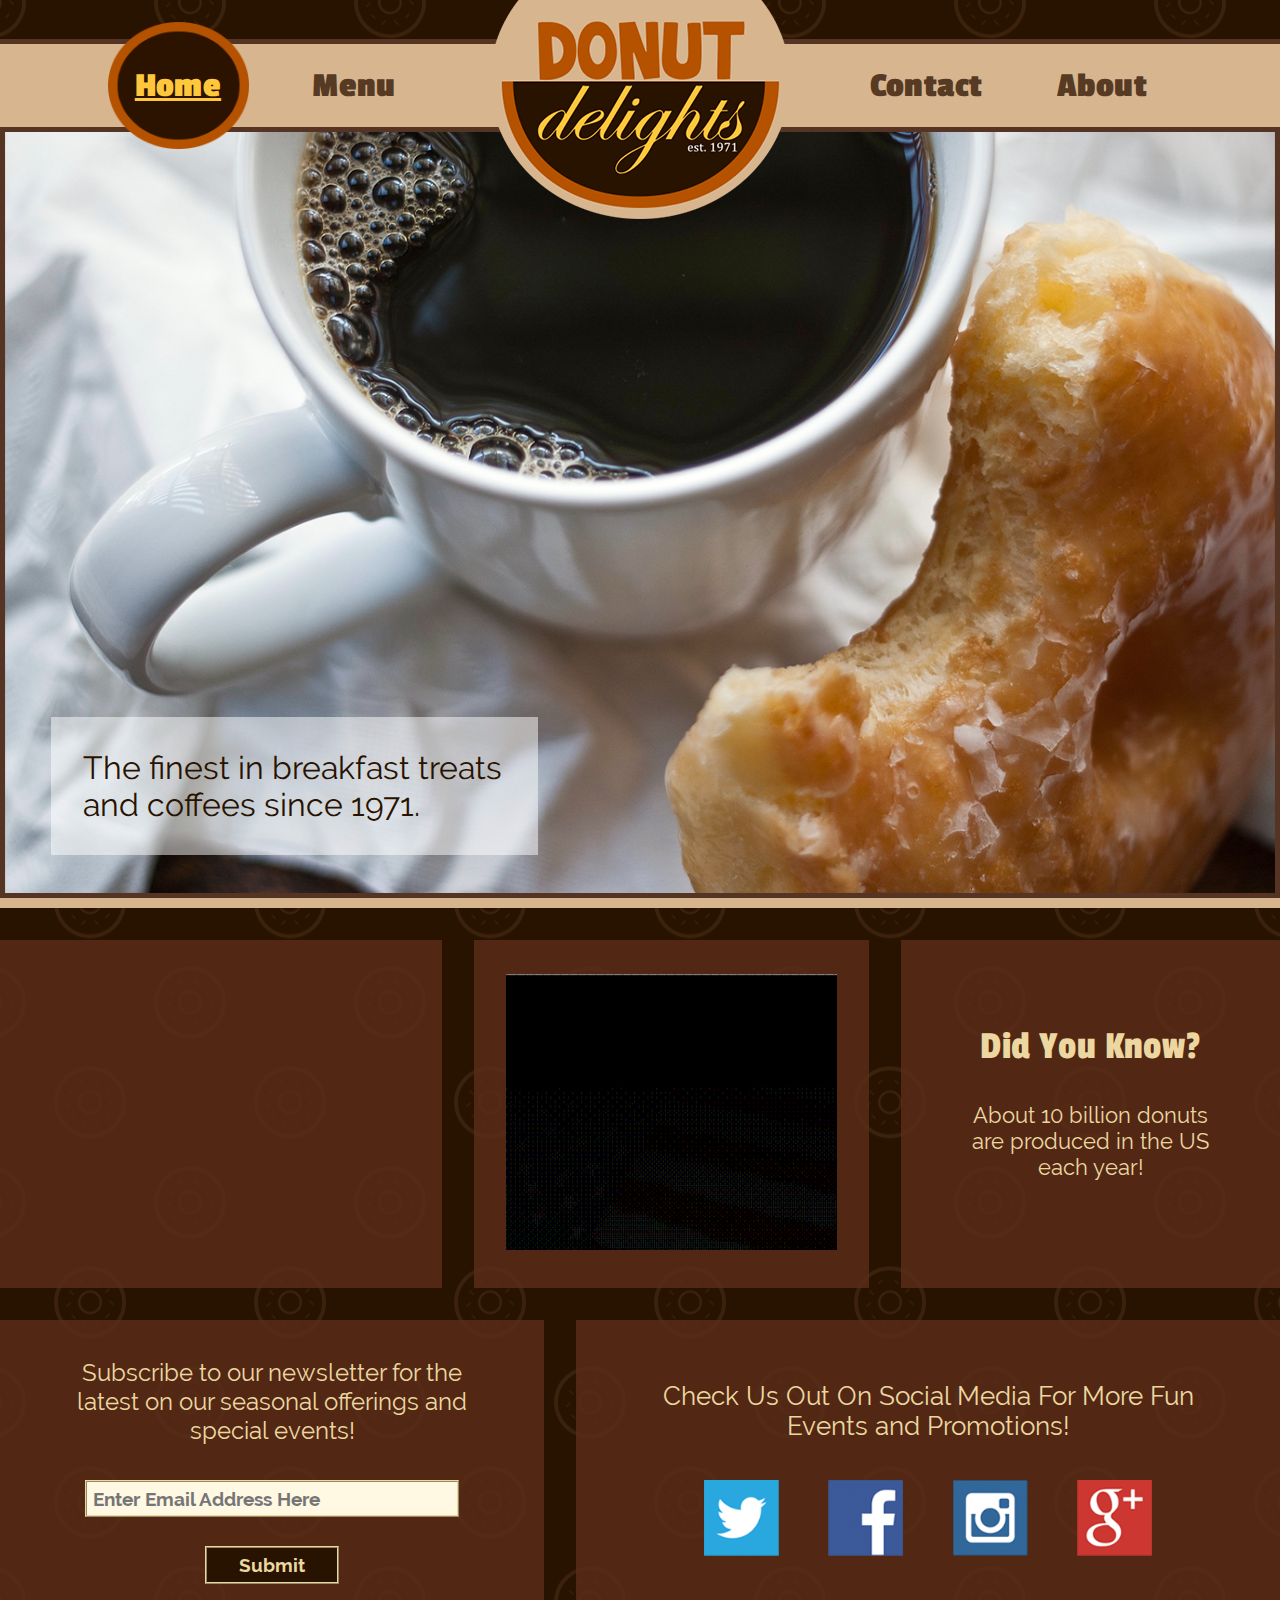
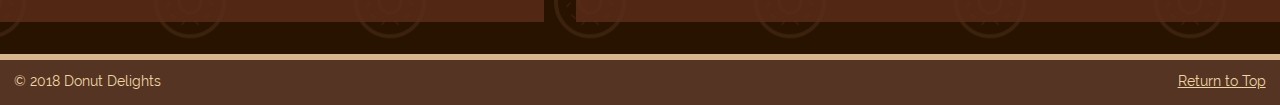
<file: index.html>
<!DOCTYPE html>
<html lang="en">
<head>
    <meta charset="utf-8">
    <title>Donut Delights</title>
    <meta name="description" content="Home of Donut Delights in Champaign. Come try our fresh baked donuts and our in-house roasted coffee!">
    <meta name="keyword" content="donut delights, donut shop, donuts, coffee, pastries, breakfast, baked, champaign, local">
    <meta name="viewport" content="width=device-width, initial-scale=1">

    <link rel="icon" href="favicon.ico">
    <link rel="apple-touch-icon" sizes="180x180" href="apple-touch-icon.png">
    <link rel="apple-touch-icon" sizes="57x57" href="icons/apple-touch-icon-57x57.png">
    <link rel="apple-touch-icon" sizes="114x114" href="icons/apple-touch-icon-114x114.png">
    <link rel="apple-touch-icon" sizes="72x72" href="icons/apple-touch-icon-72x72.png">
    <link rel="apple-touch-icon" sizes="144x144" href="icons/apple-touch-icon-144x144.png">
    <link rel="apple-touch-icon" sizes="60x60" href="icons/apple-touch-icon-60x60.png">
    <link rel="apple-touch-icon" sizes="120x120" href="icons/apple-touch-icon-120x120.png">
    <link rel="apple-touch-icon" sizes="76x76" href="icons/apple-touch-icon-76x76.png">
    <link rel="apple-touch-icon" sizes="152x152" href="icons/apple-touch-icon-152x152.png">
    <link rel="icon" type="image/png" href="favicon-196x196.png" sizes="196x196">
    <link rel="icon" type="image/png" href="favicon-96x96.png" sizes="96x96">
    <link rel="icon" type="image/png" href="favicon-32x32.png" sizes="32x32">
    <link rel="icon" type="image/png" href="favicon-16x16.png" sizes="16x16">
    <link rel="icon" type="image/png" href="favicon-128.png" sizes="128x128">   

    <link rel="stylesheet" href="css/normalize.css">
    <link rel="stylesheet" href="css/site.css">
    <link rel="stylesheet" href="css/index.css">

    <!-- Global site tag (gtag.js) - Google Analytics -->
    <script async src="https://www.googletagmanager.com/gtag/js?id=UA-118467175-1"></script>
    <script>
        window.dataLayer = window.dataLayer || [];
        function gtag(){dataLayer.push(arguments);}
        gtag('js', new Date());
        gtag('config', 'UA-118467175-1');
    </script>
    <script src="https://code.jquery.com/jquery-3.1.1.min.js"></script>
    <script src="js/jquery.validate.js"></script>
    <script>
        $().ready(function() {
            var validator = $("form").validate({
                errorPlacement: function(error, element) {
                    $( element )
                        .closest( "form" )
                            .find( "label[for='" + element.attr( "id" ) + "']" )
                                .append( error );
                },
                errorElement: "span",
                rules: {
                    email: {
                        required: true,
                        email: true
                    }
                },
                messages: {
                    email: {
                        required: "Must enter an email address to subscribe.",
                        email: "Please enter a valid email address."
                    }
                }
            });
        });
    </script>
    
</head>

<body>

<header>
    <nav>
        <ul>
            <li class="navlink"><a href="index.html" class="currentpage">Home</a></li>
            <li class="navlink"><a href="menu.html">Menu</a></li>
            <li class="logo"><img src="img/logo300.png" alt="Donut Delights Logo"></li>
            <li class="navlink navright"><a href="about.html">About</a></li>
            <li class="navlink navright"><a href="contact.html">Contact</a></li>
        </ul>
    </nav>
</header>

<main>
    <section class="splash">
        <img src="img/donutdelightsplash2.png" alt="Image of Coffee and Donut">
        <h6>The finest in breakfast treats and coffees since 1971.</h6>
    </section>
    <hr>
    <!--This section is structured as a CSS table to allow for responsive layout-->
    <section class="promotion">
        <div class="firstrow">
            <figure class="freecoffee">
                <div id="ytaspectratio">
                    <iframe src="https://www.youtube-nocookie.com/embed/aWMjUQFEGd0?rel=0&amp;controls=0&amp;showinfo=0&amp;loop=1&amp;autoplay=1&amp;modestbranding=1&amp;fs=0&amp;playlist=aWMjUQFEGd0" allow="autoplay; encrypted-media"></iframe>
                </div>
            </figure>            
            <figure class="vetad">
                <img src="img/vetsAdLoop.gif" alt="Veterans Eat Free">
            </figure>
            <figure class="factoid">
                <h2>Did You Know?</h2>
                <p>About 10 billion donuts are produced in the US each year!</p>
            </figure>
        </div>

        <div class="secondrow">
            <figure class="subscription">
                <p>Subscribe to our newsletter for the latest on our seasonal offerings and special events!</p>
                <form action="https://formspree.io/kyang1@stu.parkland.edu" method="POST" name="subscribeform">
                    <label for="email">&nbsp;</label>
                    <input type="email" name="email" placeholder="Enter Email Address Here" id="email" required>
                    <input type="hidden" name="_subject" value="Subscribe">
                    <br><input type="submit" value="Submit">
                </form>
            </figure>
            <figure class="socialmedia">
                <p>Check Us Out On Social Media For More Fun Events and Promotions!</p>
                <a href="https://twitter.com/" title="Twitter"><img src="img/twitter.png" alt="Twitter Icon"></a>
                <a href="https://www.facebook.com/" title="Facebook"><img src="img/facebook.png" alt="Facebook Icon"></a>
                <a href="https://www.instagram.com/" title="Instagram"><img src="img/instagram.png" alt="Instagram Icon"></a>
                <a href="https://plus.google.com/" title="Google+"><img src="img/googleplus.png" alt="Google+ Icon"></a>
            </figure>
        </div>
    </section>
</main>

<footer>
    <div>
        <p>&copy; 2018 Donut Delights</p>
        <a href="#">Return to Top</a>
    </div>
</footer>
</body>

</html>
</file>
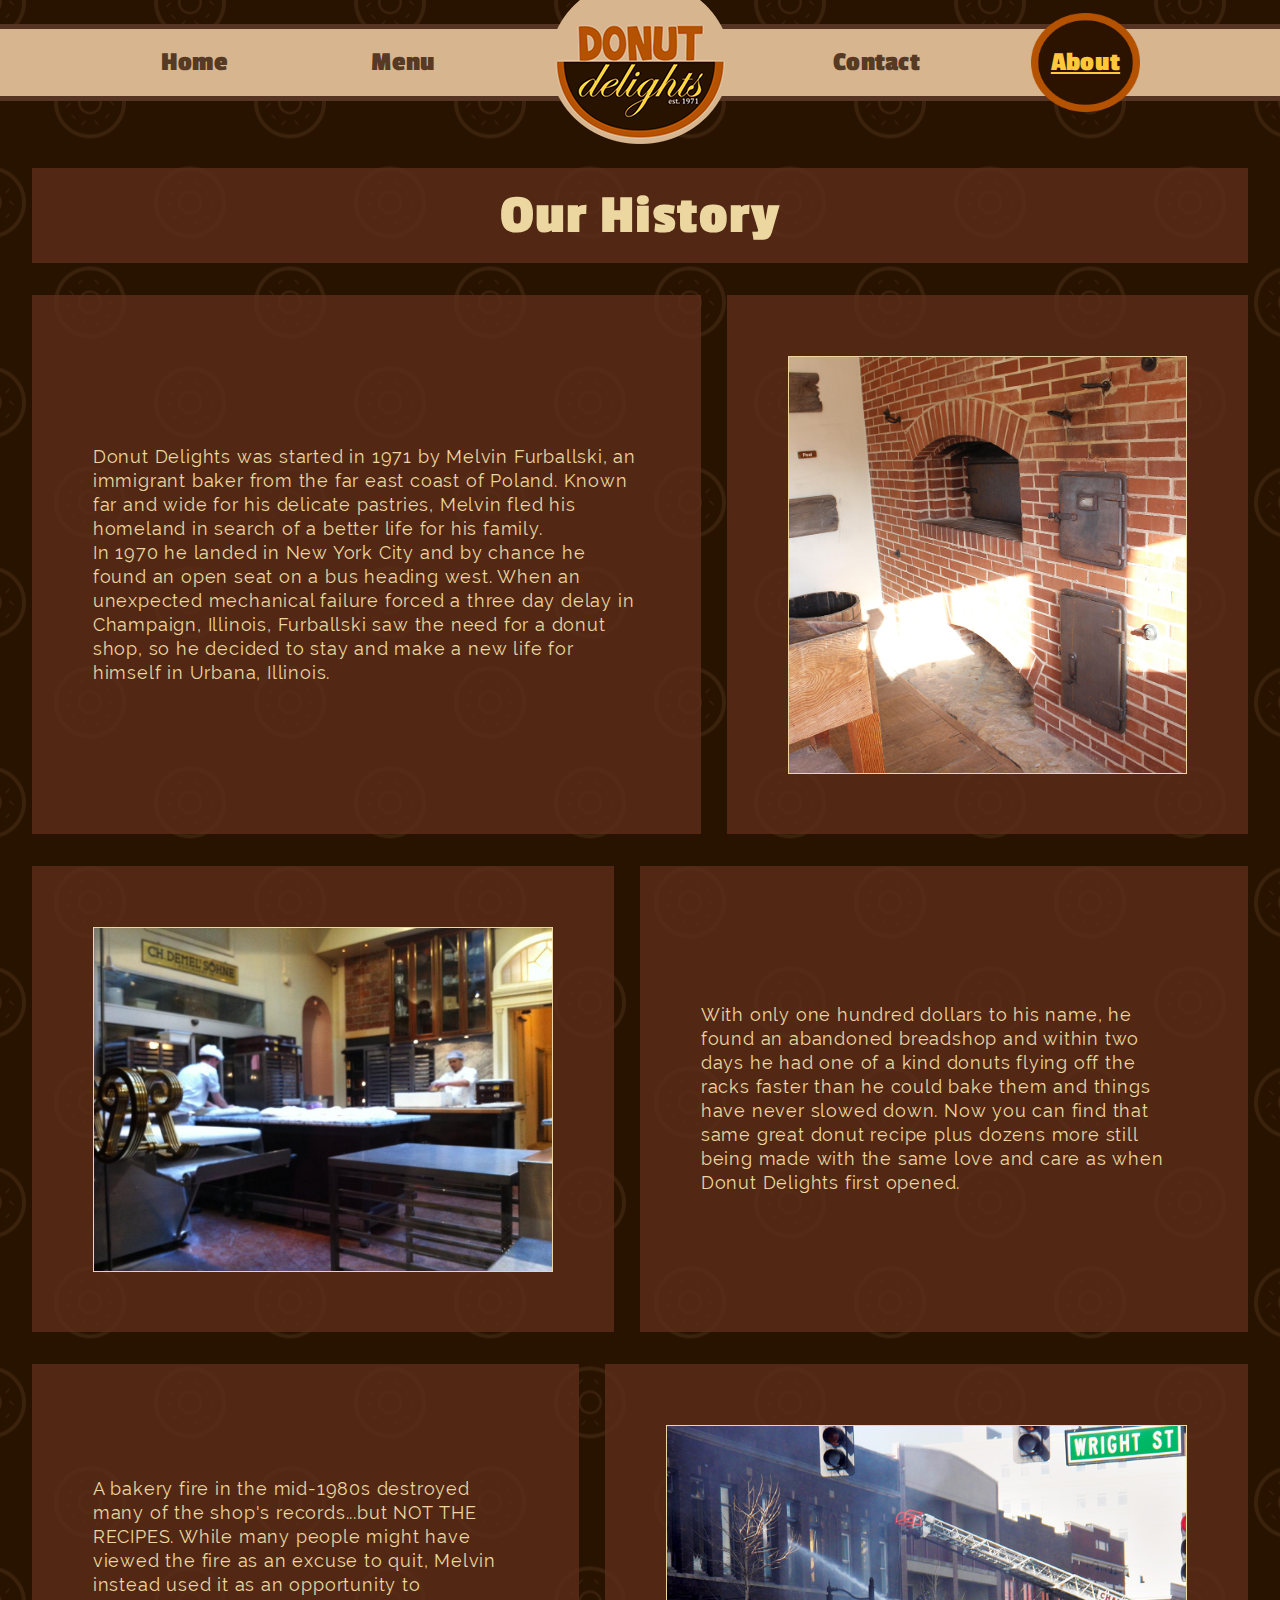
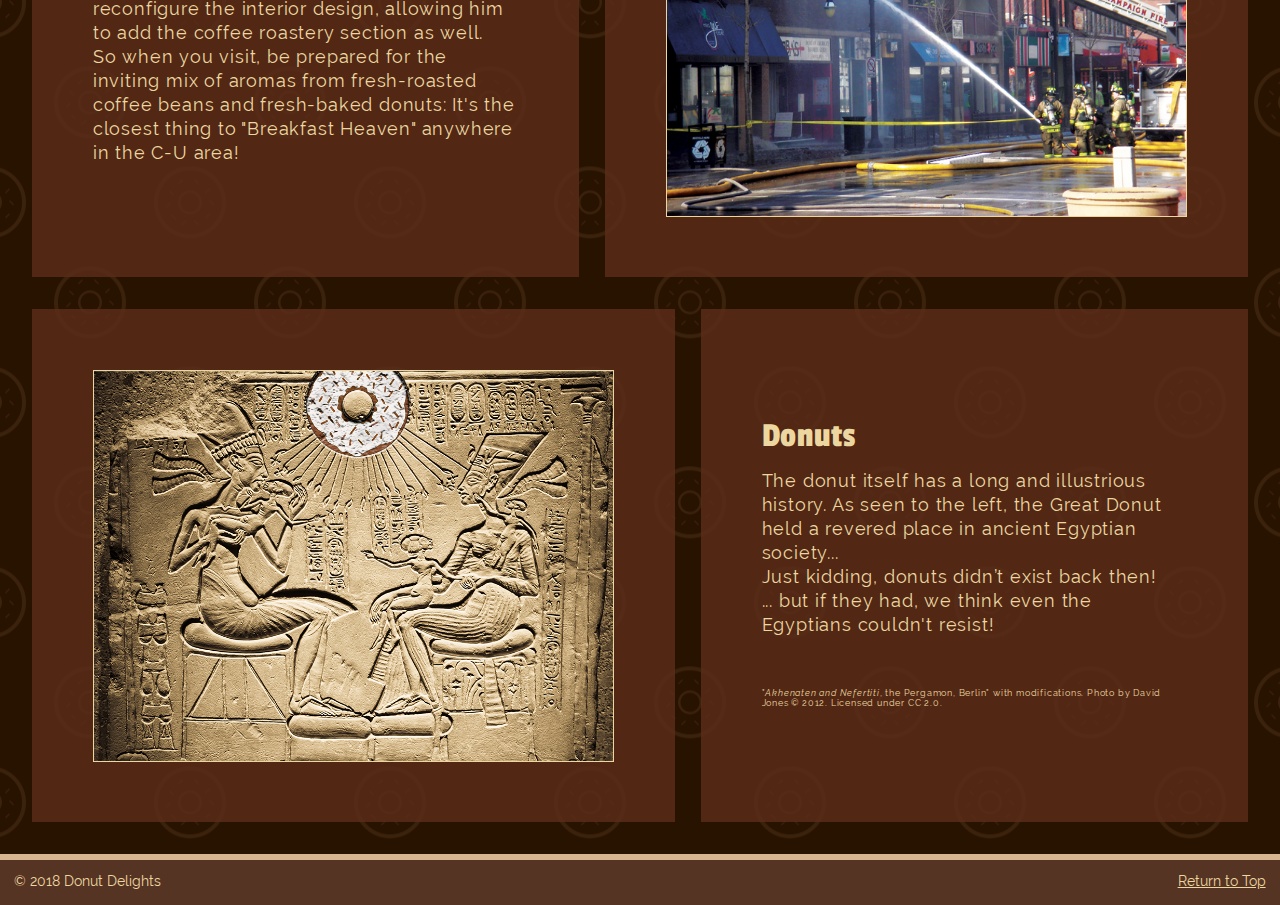
<file: about.html>
<!DOCTYPE html>
<html lang="en">
<head>
    <meta charset="utf-8">
    <title>About Donut Delights</title>
    <meta name="description" content="Home of Donut Delights in Champaign. Come try our fresh baked donuts and our in-house roasted coffee!">
    <meta name="keyword" content="donut delights, donuts, coffee, pastries, breakfast, baked, champaign, local, menu">
    <meta name="viewport" content="width=device-width, initial-scale=1">

    <link rel="icon" href="favicon.ico">
    <link rel="apple-touch-icon" sizes="180x180" href="apple-touch-icon.png">
    <link rel="apple-touch-icon" sizes="57x57" href="icons/apple-touch-icon-57x57.png">
    <link rel="apple-touch-icon" sizes="114x114" href="icons/apple-touch-icon-114x114.png">
    <link rel="apple-touch-icon" sizes="72x72" href="icons/apple-touch-icon-72x72.png">
    <link rel="apple-touch-icon" sizes="144x144" href="icons/apple-touch-icon-144x144.png">
    <link rel="apple-touch-icon" sizes="60x60" href="icons/apple-touch-icon-60x60.png">
    <link rel="apple-touch-icon" sizes="120x120" href="icons/apple-touch-icon-120x120.png">
    <link rel="apple-touch-icon" sizes="76x76" href="icons/apple-touch-icon-76x76.png">
    <link rel="apple-touch-icon" sizes="152x152" href="icons/apple-touch-icon-152x152.png">
    <link rel="icon" type="image/png" href="favicon-196x196.png" sizes="196x196">
    <link rel="icon" type="image/png" href="favicon-96x96.png" sizes="96x96">
    <link rel="icon" type="image/png" href="favicon-32x32.png" sizes="32x32">
    <link rel="icon" type="image/png" href="favicon-16x16.png" sizes="16x16">
    <link rel="icon" type="image/png" href="favicon-128.png" sizes="128x128">   

    <link rel="stylesheet" href="css/normalize.css">
    <link rel="stylesheet" href="css/site.css">
    <link rel="stylesheet" href="css/about.css">
    <link rel="stylesheet" href="css/lightbox.css">

    <script async src="https://www.googletagmanager.com/gtag/js?id=UA-118467175-1"></script>
    <script>
        window.dataLayer = window.dataLayer || [];
        function gtag(){dataLayer.push(arguments);}
        gtag('js', new Date());

        gtag('config', 'UA-118467175-1');
    </script>

    <script defer src="https://code.jquery.com/jquery-3.1.1.min.js"></script>
    <script defer src="js/lightbox.js"></script>

</head>

<body>

<header>
    <nav>
        <ul>
            <li class="navlink"><a href="index.html">Home</a></li>
            <li class="navlink"><a href="menu.html">Menu</a></li>
            <li class="logo"><a href="index.html"><img src="img/logo180.png" alt="Donut Delights Logo"></a></li>
            <li class="navlink navright"><a href="about.html" class="currentpage">About</a></li>
            <li class="navlink navright"><a href="contact.html">Contact</a></li>
        </ul>
    </nav>
</header>

<main>
    <h1>Our History</h1>
    <section id="first">
        <div>
            <p>Donut Delights was started in 1971 by Melvin Furballski, an immigrant baker from the far east coast of Poland. Known far and wide for his delicate pastries, Melvin fled his homeland in search of a better life for his family.<br>In 1970 he landed in New York City and by chance he found an open seat on a bus heading west. When an unexpected mechanical failure forced a three day delay in Champaign, Illinois, Furballski saw the need for a donut shop, so he decided to stay and make a new life for himself in Urbana, Illinois.</p>
        </div>
        <figure><a href="img/oldoven.jpg" data-lightbox="oven" data-title="Old Brick Oven" title="Click to enlarge"><img src="img/oldoven.jpg" alt="Brick Oven"></a></figure>
    </section>
    <section id="second">
        <figure><a href="img/bakery.jpg" data-lightbox="bakery" data-title="Inside the Bakery" title="Click to enlarge"><img src="img/bakery.jpg" alt="Inside the Bakery"></a></figure>
        <div>
            <p>With only one hundred dollars to his name, he found an abandoned breadshop and within two days he had one of a kind donuts flying off the racks faster than he could bake them and things have never slowed down. Now you can find that same great donut recipe plus dozens more still being made with the same love and care as when Donut Delights first opened.</p>
        </div>
    </section>
    <section id="third">
        <div>
            <p class="p1">A bakery fire in the mid-1980s destroyed many of the shop's records...but NOT THE RECIPES. While many people might have viewed the fire as an excuse to quit, Melvin instead used it as an opportunity to reconfigure the interior design, allowing him to add the coffee roastery section as well.<br>So when you visit, be prepared for the inviting mix of aromas from fresh-roasted coffee beans and fresh-baked donuts: It's the closest thing to "Breakfast Heaven" anywhere in the C-U area!</p>
        </div>
        <figure><a href="img/bakeryFire.jpg" data-lightbox="fire" data-title="Shop on fire" title="Click to enlarge"><img src="img/bakeryFire.jpg" alt="Shop on fire"></a></figure>
    </section>
    <section id="fourth">
        <figure><a href="img/egyptian.jpg" data-lightbox="egyptian" data-title="Donuts and Hieroglyphs" title="Click to enlarge"><img src="img/egyptian.jpg" alt="Donuts and Hieroglyphs"></a></figure>
        <div>
            <h3>Donuts</h3>
            <p>The donut itself has a long and illustrious history. As seen to the left, the Great Donut held a revered place in ancient Egyptian society...
            <br>Just kidding, donuts didn’t exist back then!
            <br>... but if they had, we think even the Egyptians couldn't resist!</p>
            <aside>&quot;<em>Akhenaten and Nefertiti</em>, the Pergamon, Berlin&quot; with modifications. Photo by David Jones © 2012. Licensed under CC 2.0.</aside>
        </div>
    </section>
</main>

<footer>
    <div>
        <p>&copy; 2018 Donut Delights</p>
        <a href="#">Return to Top</a>
    </div>
</footer>
</body>

</html>
</file>
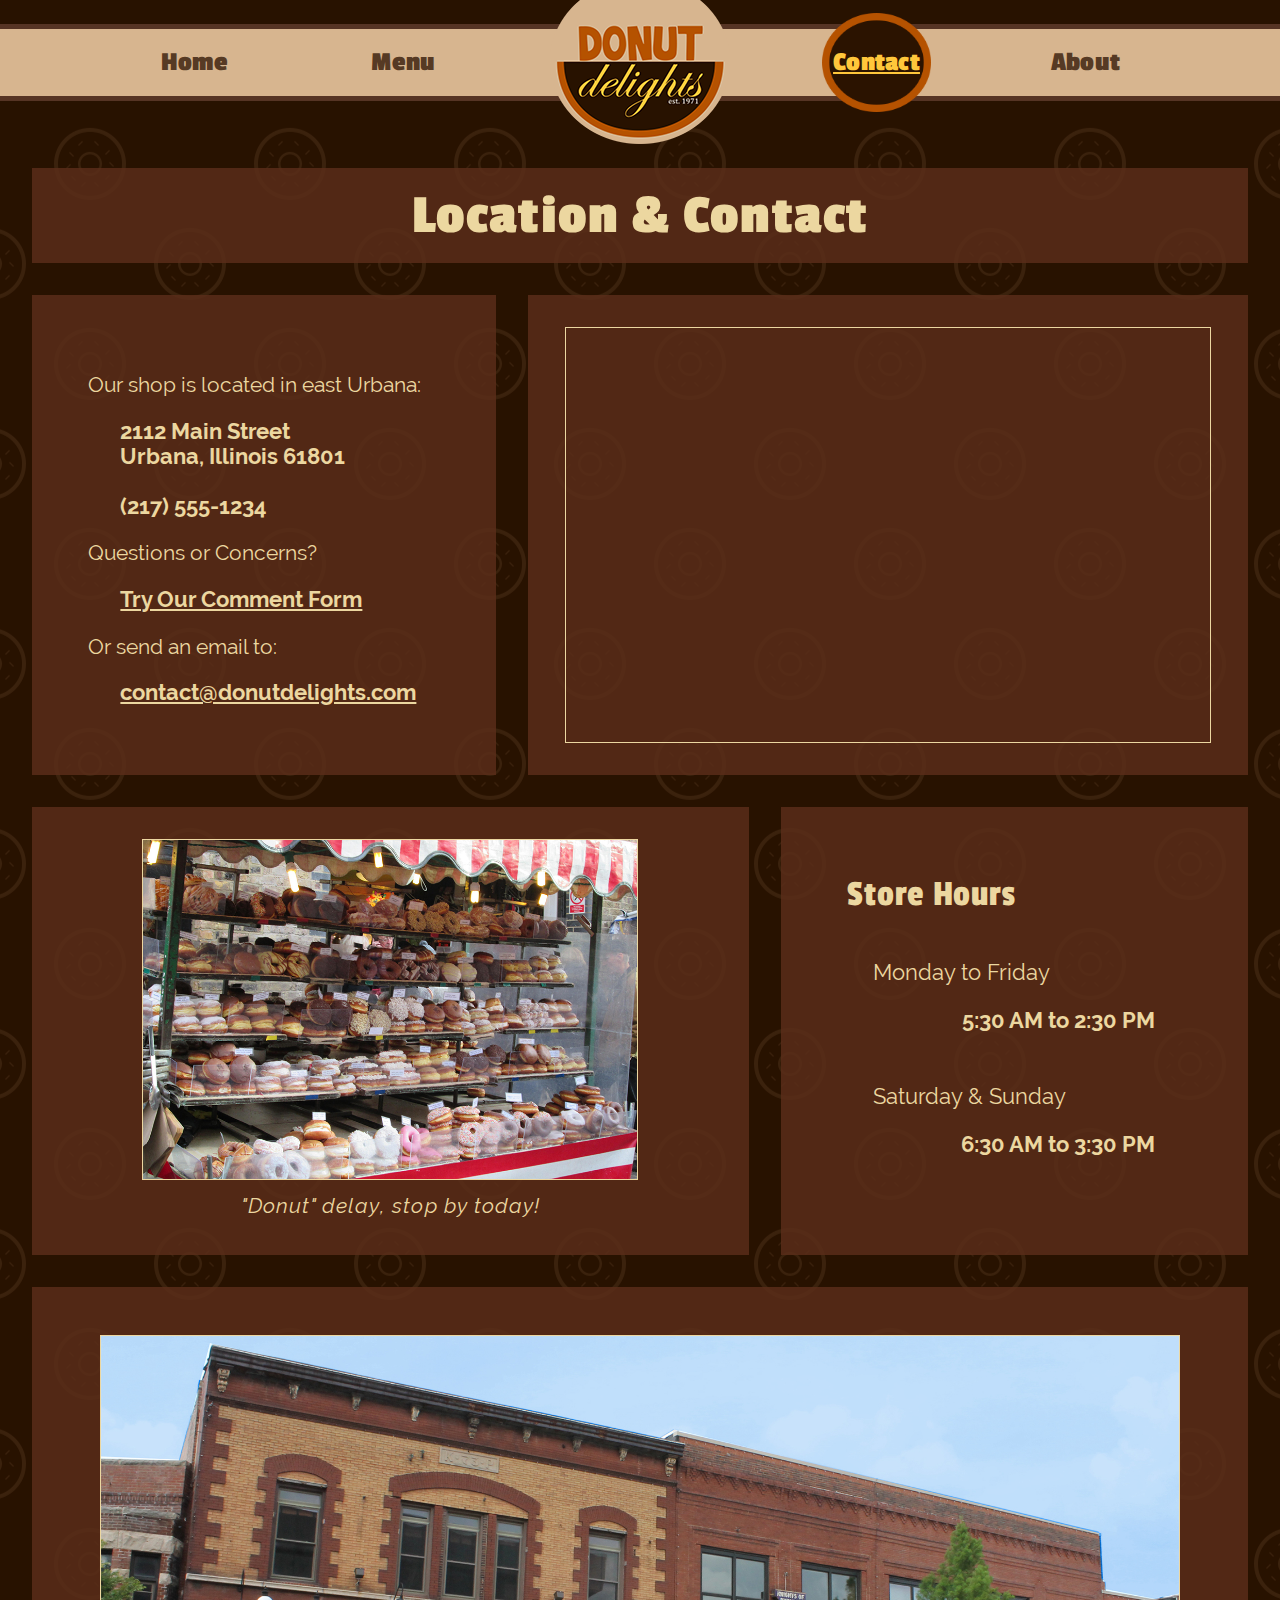
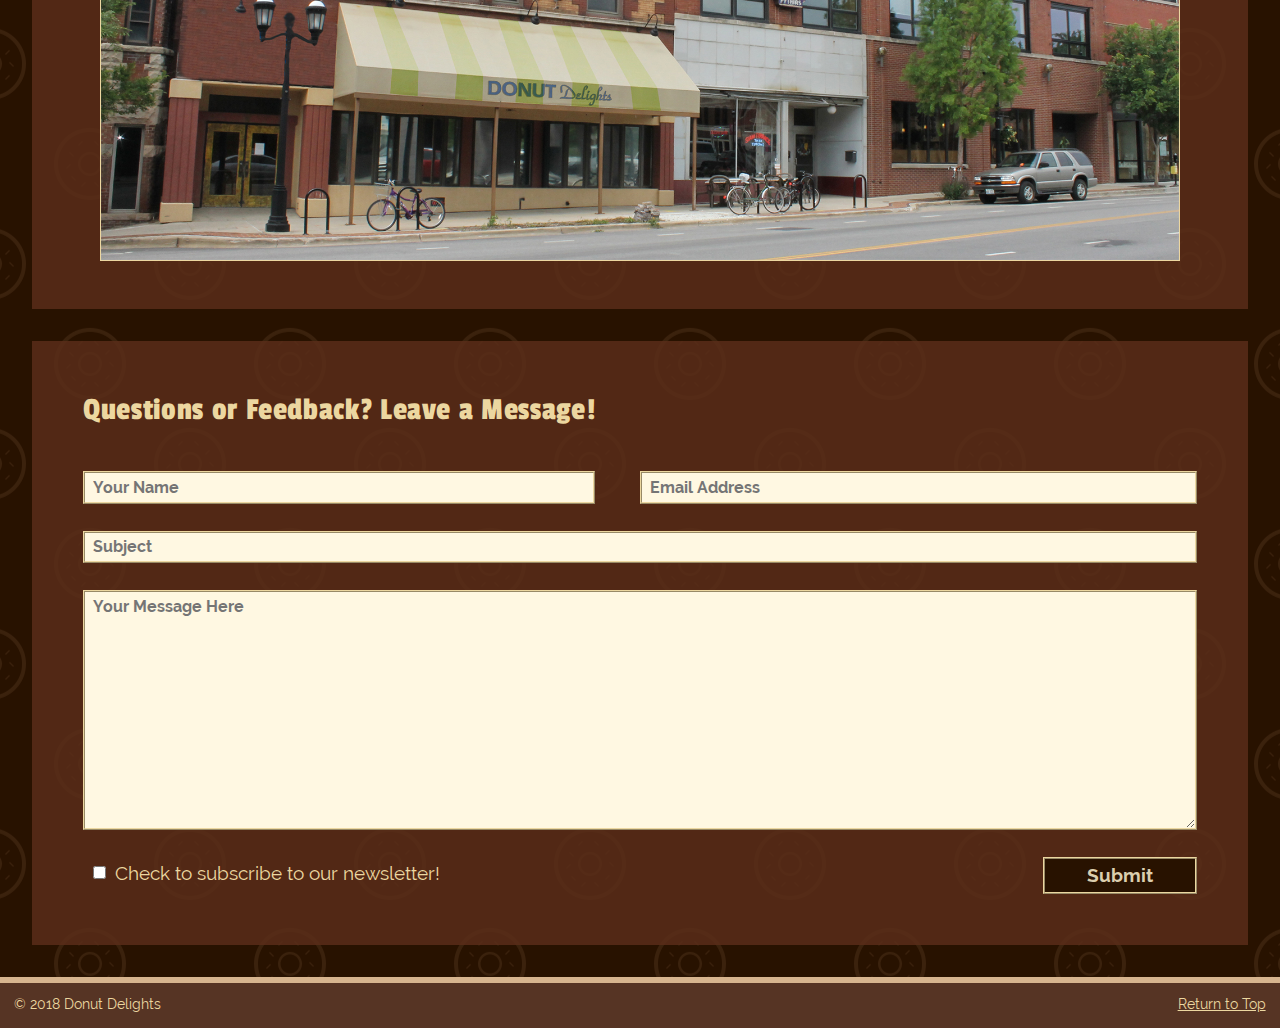
<file: contact.html>
<!DOCTYPE html>
<html lang="en">
<head>
    <meta charset="utf-8">
    <title>Contact Donut Delights</title>
    <meta name="description" content="Home of Donut Delights in Champaign. Come try our fresh baked donuts and our in-house roasted coffee!">
    <meta name="keyword" content="donut delights, donuts, coffee, pastries, breakfast, baked, champaign, local, menu">
    <meta name="viewport" content="width=device-width, initial-scale=1">

    <link rel="icon" href="favicon.ico">
    <link rel="apple-touch-icon" sizes="180x180" href="apple-touch-icon.png">
    <link rel="apple-touch-icon" sizes="57x57" href="icons/apple-touch-icon-57x57.png">
    <link rel="apple-touch-icon" sizes="114x114" href="icons/apple-touch-icon-114x114.png">
    <link rel="apple-touch-icon" sizes="72x72" href="icons/apple-touch-icon-72x72.png">
    <link rel="apple-touch-icon" sizes="144x144" href="icons/apple-touch-icon-144x144.png">
    <link rel="apple-touch-icon" sizes="60x60" href="icons/apple-touch-icon-60x60.png">
    <link rel="apple-touch-icon" sizes="120x120" href="icons/apple-touch-icon-120x120.png">
    <link rel="apple-touch-icon" sizes="76x76" href="icons/apple-touch-icon-76x76.png">
    <link rel="apple-touch-icon" sizes="152x152" href="icons/apple-touch-icon-152x152.png">
    <link rel="icon" type="image/png" href="favicon-196x196.png" sizes="196x196">
    <link rel="icon" type="image/png" href="favicon-96x96.png" sizes="96x96">
    <link rel="icon" type="image/png" href="favicon-32x32.png" sizes="32x32">
    <link rel="icon" type="image/png" href="favicon-16x16.png" sizes="16x16">
    <link rel="icon" type="image/png" href="favicon-128.png" sizes="128x128">   

    <link rel="stylesheet" href="css/normalize.css">
    <link rel="stylesheet" href="css/site.css">
    <link rel="stylesheet" href="css/contact.css">

    <script async src="https://www.googletagmanager.com/gtag/js?id=UA-118467175-1"></script>
    <script>
        window.dataLayer = window.dataLayer || [];
        function gtag(){dataLayer.push(arguments);}
        gtag('js', new Date());

        gtag('config', 'UA-118467175-1');
    </script>
    <script src="https://code.jquery.com/jquery-3.1.1.min.js"></script>
    <script src="js/jquery.validate.js"></script>
    <script>
        $().ready(function() {
            var validator = $("form").validate({
                errorPlacement: function(error, element) {
                    $( element )
                        .closest( "form" )
                            .find( "label[for='" + element.attr( "id" ) + "']" )
                                .append( error );
                },
                errorElement: "span",
                messages: {
                    email: {
                        required: "Please enter your email address.",
                        email: "Please enter a valid email address."
                    },
                    name: {
                        required: "Please enter your name."
                    },
                    _subject: {
                        required: "Please enter a subject for your message."
                    }
                }
            });
        });
    </script>
</head>

<body>

<header>
    <nav>
        <ul>
            <li class="navlink"><a href="index.html">Home</a></li>
            <li class="navlink"><a href="menu.html">Menu</a></li>
            <li class="logo"><a href="index.html"><img src="img/logo180.png" alt="Donut Delights Logo"></a></li>
            <li class="navlink navright"><a href="about.html">About</a></li>
            <li class="navlink navright"><a href="contact.html" class="currentpage">Contact</a></li>
        </ul>
    </nav>
</header>

<main>
    <h1>Location &amp; Contact</h1>
    <div class="smallboxes">
        <section id="contact">
            <p>Our shop is located in east Urbana:</p>
            <h3>2112 Main Street<br>Urbana, Illinois 61801<br><br>(217) 555-1234</h3>
            <p>Questions or Concerns?</p>
            <h3><a href="#form">Try Our Comment Form</a></h3>
            <p>Or send an email to:</p>
            <!-- Used a basic email obfuscator -->
            <h3><a href="&#x6d;&#x61;&#x69;&#108;&#x74;&#x6f;&#x3a;&#x63;&#x6f;&#110;&#x74;&#97;&#x63;&#116;&#x40;&#100;&#111;&#110;&#x75;&#116;&#x64;&#x65;&#x6c;&#105;&#x67;&#x68;&#x74;&#x73;&#46;&#x63;&#111;&#109;">&#99;&#x6f;&#110;&#x74;&#97;&#99;&#x74;&#x40;&#100;&#111;&#110;&#117;&#116;&#100;&#x65;&#x6c;&#x69;&#x67;&#104;&#116;&#x73;&#x2e;&#x63;&#111;&#x6d;</a></h3>
        </section>
        <section id="map">
            <iframe width="400" height="400"
                src="https://www.google.com/maps/embed/v1/place?key=AIzaSyAuLcw3BK3A1Y4-Qs5UK3awoDWCdqkgD8E&amp;q=2112+Main+Street,Urbana+IL" allowfullscreen>
            </iframe>
        </section>
        <section id="donutdisplay">
            <figure>
                <img src="img/display2.jpg" alt="Display of Donuts">
                <figcaption>"Donut" delay, stop by today!</figcaption>
            </figure>
        </section>
        <section id="hours">
            <h2>Store Hours</h2>
            <h3>Monday to Friday</h3>
            <p>5:30 AM to 2:30 PM</p>
            <h3>Saturday &amp; Sunday</h3>
            <p>6:30 AM to 3:30 PM</p>
        </section>
    </div>
    <section id="storefront">
        <img src="img/storefront2.jpg" alt="Donut Delights Storefront">
    </section>
    <section id="form">
        <h2>Questions or Feedback? Leave a Message!</h2>
        <form action="https://formspree.io/kyang1@stu.parkland.edu" method="POST" name="commentform">
            <label for="name">&nbsp;</label>
            <label for="email">&nbsp;</label>
            <input type="text" name="name" placeholder="Your Name" id="name" required>
            <input type="email" name="email" placeholder="Email Address" id="email" required><br>
            <label for="_subject">&nbsp;</label>
            <input type="text" name="_subject" placeholder="Subject" id="_subject" required><br>
            <label for="message">&nbsp;</label>
            <textarea name="message" placeholder="Your Message Here" id="message"></textarea><br>
            <label for="subscribe"><input type="checkbox" name="subscribe" id="subscribe" value="Subscribe">Check to subscribe to our newsletter!</label>
            <input type="submit" value="Submit">
        </form>
    </section>
</main>

<footer>
    <div>
        <p>&copy; 2018 Donut Delights</p>
        <a href="#">Return to Top</a>
    </div>  
</footer>
</body>

</html>
</file>
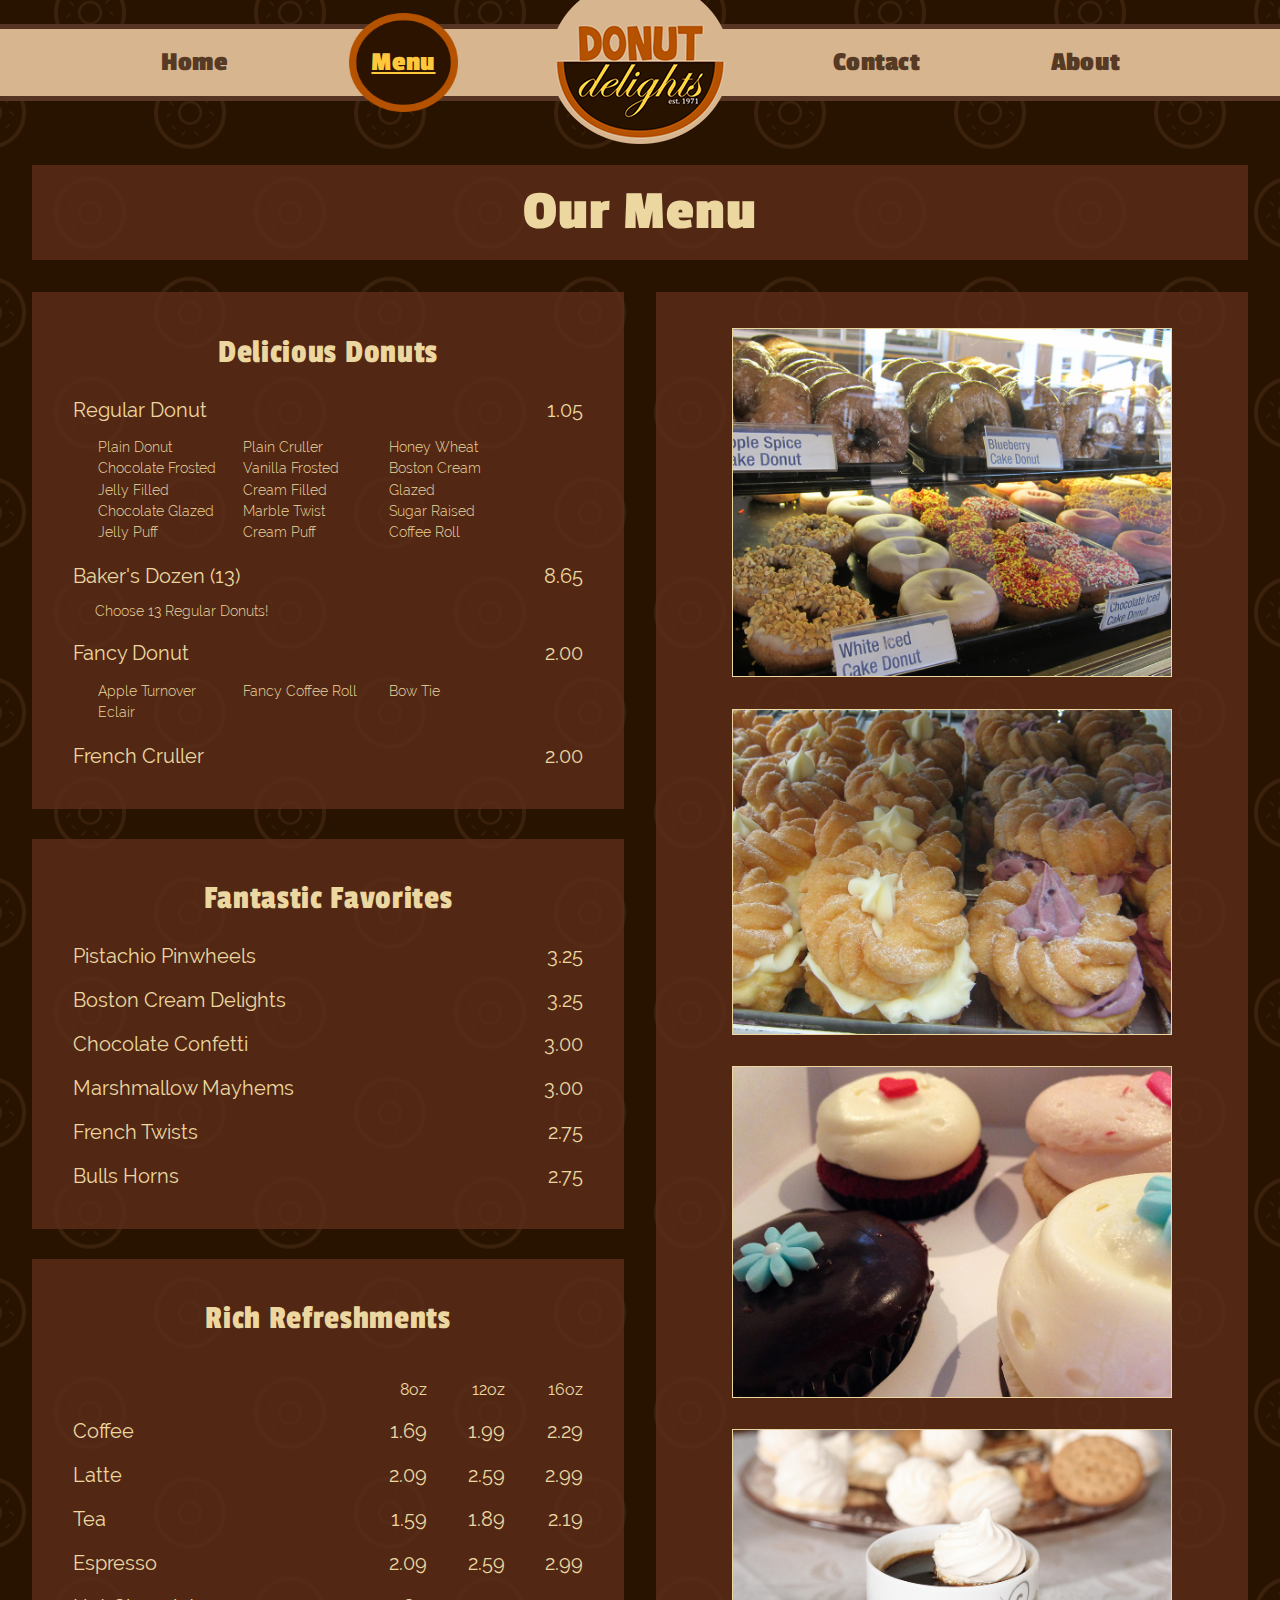
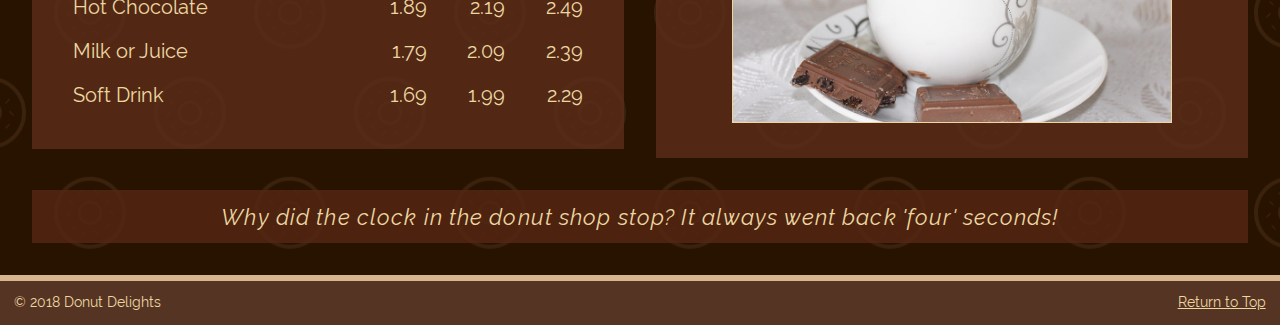
<file: menu.html>
<!DOCTYPE html>
<html lang="en">
<head>
    <meta charset="utf-8">
    <title>Donut Delights Menu</title>
    <meta name="description" content="Home of Donut Delights in Champaign. Come try our fresh baked donuts and our in-house roasted coffee!">
    <meta name="keyword" content="donut delights, donuts, coffee, pastries, breakfast, baked, champaign, local, menu">
    <meta name="viewport" content="width=device-width, initial-scale=1">

    <link rel="icon" href="favicon.ico">
    <link rel="apple-touch-icon-precomposed" sizes="57x57" href="apple-touch-icon-57x57.png">
    <link rel="apple-touch-icon-precomposed" sizes="114x114" href="apple-touch-icon-114x114.png">
    <link rel="apple-touch-icon-precomposed" sizes="72x72" href="apple-touch-icon-72x72.png">
    <link rel="apple-touch-icon-precomposed" sizes="144x144" href="apple-touch-icon-144x144.png">
    <link rel="apple-touch-icon-precomposed" sizes="60x60" href="apple-touch-icon-60x60.png">
    <link rel="apple-touch-icon-precomposed" sizes="120x120" href="apple-touch-icon-120x120.png">
    <link rel="apple-touch-icon-precomposed" sizes="76x76" href="apple-touch-icon-76x76.png">
    <link rel="apple-touch-icon-precomposed" sizes="152x152" href="apple-touch-icon-152x152.png">
    <link rel="icon" type="image/png" href="favicon-196x196.png" sizes="196x196">
    <link rel="icon" type="image/png" href="favicon-96x96.png" sizes="96x96">
    <link rel="icon" type="image/png" href="favicon-32x32.png" sizes="32x32">
    <link rel="icon" type="image/png" href="favicon-16x16.png" sizes="16x16">
    <link rel="icon" type="image/png" href="favicon-128.png" sizes="128x128">  

    <link rel="stylesheet" href="css/normalize.css">
    <link rel="stylesheet" href="css/site.css">
    <link rel="stylesheet" href="css/menu.css">
    <link rel="stylesheet" href="css/lightbox.css">

    <script async src="https://www.googletagmanager.com/gtag/js?id=UA-118467175-1"></script>
    <script>
        window.dataLayer = window.dataLayer || [];
        function gtag(){dataLayer.push(arguments);}
        gtag('js', new Date());
        gtag('config', 'UA-118467175-1');
    </script>
    <script src="https://code.jquery.com/jquery-3.1.1.min.js"></script>
    <script src="js/lightbox.js"></script>
</head>

<body>

<header>
    <nav>
        <ul>
            <li class="navlink"><a href="index.html">Home</a></li>
            <li class="navlink"><a href="menu.html" class="currentpage">Menu</a></li>
            <li class="logo"><a href="index.html"><img src="img/logo180.png" alt="Donut Delights Logo"></a></li>
            <li class="navlink navright"><a href="about.html">About</a></li>
            <li class="navlink navright"><a href="contact.html">Contact</a></li>
        </ul>
    </nav>
</header>

<main>
    <h1>Our Menu</h1>
    <div class="menucolumn">
        <section id="donuts">
            <h2>Delicious Donuts</h2>
            <p>Regular Donut <span>1.05</span></p>
            <ul>
                <li>Plain Donut</li>
                <li>Plain Cruller</li>
                <li>Honey Wheat</li>
                <li>Chocolate Frosted</li>
                <li>Vanilla Frosted</li>
                <li>Boston Cream</li>
                <li>Jelly Filled</li>
                <li>Cream Filled</li>
                <li>Glazed</li>
                <li>Chocolate Glazed</li>
                <li>Marble Twist</li>
                <li>Sugar Raised</li>
                <li>Jelly Puff</li>
                <li>Cream Puff</li>
                <li>Coffee Roll</li>
            </ul>
            <p>Baker's Dozen (13) <span>8.65</span></p>
            <p id="dozendonuts">Choose 13 Regular Donuts!</p>
            <p>Fancy Donut <span>2.00</span></p>
            <ul>
                <li>Apple Turnover</li>
                <li>Fancy Coffee Roll</li>
                <li>Bow Tie</li>
                <li>Eclair</li>
            </ul>
            <p>French Cruller <span>2.00</span></p>
        </section>
        <section id="favorites">
            <h2>Fantastic Favorites</h2>
            <p>Pistachio Pinwheels<span>3.25</span></p>
            <p>Boston Cream Delights<span>3.25</span></p>
            <p>Chocolate Confetti<span>3.00</span></p>
            <p>Marshmallow Mayhems<span>3.00</span></p>
            <p>French Twists<span>2.75</span></p>
            <p>Bulls Horns<span>2.75</span></p>
        </section>
        <section id="drinks">
            <h2>Rich Refreshments</h2>
            <table>
                <thead><tr>
                    <td></td>
                    <td>8oz</td>
                    <td>12oz</td>
                    <td>16oz</td>
                </tr></thead>
                <tbody>
                    <tr>
                        <td>Coffee</td>
                        <td>1.69</td>
                        <td>1.99</td>
                        <td>2.29</td>
                    </tr>
                    <tr>
                        <td>Latte</td>
                        <td>2.09</td>
                        <td>2.59</td>
                        <td>2.99</td>
                    </tr>
                    <tr>
                        <td>Tea</td>
                        <td>1.59</td>
                        <td>1.89</td>
                        <td>2.19</td>
                    </tr>
                    <tr>
                        <td>Espresso</td>
                        <td>2.09</td>
                        <td>2.59</td>
                        <td>2.99</td>
                    </tr>
                    <tr>
                        <td>Hot Chocolate</td>
                        <td>1.89</td>
                        <td>2.19</td>
                        <td>2.49</td>
                    </tr>
                    <tr>
                        <td>Milk or Juice</td>
                        <td>1.79</td>
                        <td>2.09</td>
                        <td>2.39</td>
                    </tr>
                    <tr>
                        <td>Soft Drink</td>
                        <td>1.69</td>
                        <td>1.99</td>
                        <td>2.29</td>
                    </tr>
                </tbody>
            </table>
        </section>
    </div>
    <div class="imagecolumn">
        <aside class="menuimages">
            <figure><a href="img/donutsInCase.jpg" data-lightbox="menupics" data-title="Donuts" title="Click to enlarge">
                <img src="img/donutsInCase.jpg" alt="Donuts in Display Case">
            </a></figure>
            <figure><a href="img/pinwheels.jpg" data-lightbox="menupics" data-title="Pinwheels" title="Click to enlarge">
                <img src="img/pinwheels.jpg" alt="Pinwheels">
            </a></figure>
            <figure><a href="img/cupcake.jpg" data-lightbox="menupics" data-title="Cupcakes" title="Click to enlarge">
                <img src="img/cupcake.jpg" alt="Frosted Cupcakes">
            </a></figure>
            <figure><a href="img/coffee_and_chokolate.jpg" data-lightbox="menupics" data-title="Coffee" title="Click to enlarge">
                <img src="img/coffee_and_chokolate.jpg" alt="Coffee and Chocolate">
            </a></figure>
        </aside>
    </div>
    <p id="joke">Why did the clock in the donut shop stop? It always went back 'four' seconds!</p>
</main>

<footer>
    <div>
        <p>&copy; 2018 Donut Delights</p>
        <a href="#">Return to Top</a>
    </div>
</footer>
</body>

</html>
</file>
<file: css/site.css>
@font-face {
    font-family: raleway;
    src: url("../fonts/Raleway-Regular.ttf");
}
@font-face {
    font-family: raleway;
    src: url("../fonts/Raleway-Bold.ttf");
    font-weight: bold;
}
@font-face {
    font-family: raleway;
    src: url("../fonts/Raleway-Light.ttf");
    font-weight: 300;
}
@font-face {
    font-family: raleway;
    src: url("../fonts/Raleway-Italic.ttf");
    font-style: italic;
}
@font-face {
    font-family: passionone;
    src: url("../fonts/PassionOne-Regular.ttf");
}
@font-face {
    font-family: passionone;
    src: url("../fonts/PassionOne-Bold.ttf");
    font-weight: bold;
}

* {
    box-sizing: border-box;
}

body {
    min-width: 1024px;
    margin: 0 auto;
    color: #ecd7a0;
    background-color: #281300;
    font-family: raleway, Calibri, Arial, sans-serif;
    background-image: url("../img/DonutBack.png");
    background-position: center;
}

a {
    color: #ecd7a0;
}
a:hover,
a:focus {
    color: #ffc73b;
}
a:active {
    color: #fff8e2;
}

/*  Nav Bar  */
nav {
    font-family: passionone, Verdana, sans-serif;
    font-weight: bold;
    font-size: 1.7em;
    margin-top: 0.9em;
    background: #d7b58f;
    width: 100%;
    height: 2.8em;
    border-top: 5px solid #563424;
    border-bottom: 5px solid #563424;
    letter-spacing: 0.01em;
}

nav ul {
    position: relative;
    list-style-type: none;
    max-width: 1100px;
    margin: 0 auto;
    padding: 0;
}

nav li {
    width: 19%;
    text-align: center;
    float: left;
    padding: 0.65em 0;
    z-index: 2;
}

nav .navright {
    float: right;
}

nav li a {
    color: #563a24;
    font-weight: bold;
    text-decoration: none;
    background-repeat: no-repeat;
    background-position: center;
    background-size: 0;
    background-image: url("../img/linkhighlight2.png");
    margin: -1em;
    padding: 1.5em 1em;
    transition: .1s ease;
}

.navlink a:focus, .navlink a:hover, .navlink a.currentpage {
    background-size: 4em;
    color: #ecd7a1;
}

.navlink a.currentpage {
    text-decoration: underline;
    color: #ffc73b;
}

.navlink a:active {
    color: #fff8e2;
}

nav .logo {
    position: absolute;
    left: 0;
    right: 0;
    margin: auto;
    top: -2.5em;
    z-index: 1;
    width: 30%;
}

nav::after {
    content: "";
    clear: both;
    display: block;
}

/*  Main  */
main {
    position: relative;
    max-width: 1280px;
    margin: 0 auto;
}

/* Page Titles */
h1 {
    font-family: passionone, Tahoma, sans-serif;
    font-weight: bold;
    font-size: 3.5em;
    text-align: center;
    margin: 1.2em 2.5% 2.5%;
    padding: 0.3em;
    letter-spacing: 0.02em;
    background: rgba(93,46,26,0.8);
}

/*  Footer  */
footer {
    border-top: 6px solid #d7b58f;
    background-color: #563424;
    height: 3.5em;
    font-size: 0.9em;
}

footer div {
    margin: 0 auto;
}

footer p {
    margin: 0.8em 1em;
    float: left;
}

footer a {
    margin: 0.8em 1em;
    float: right;
}

@media only screen and (max-width: 568px) 
{
    html {
        font-size: 0.6em;
    }

    body {
        min-width: unset;
    }

    nav {
        margin: 0;
    }

    nav .logo {
        width: 72px;
        background-image: url("../img/logo80.png");
        background-position: center;
        background-repeat: no-repeat;
        background-size: contain;
        z-index: 2;
        position: absolute;
        top: -1em;
        height: 72px;
    }

    .logo img {
        display: none;
    }

    nav li {
        padding: 0.5em 0;
    }

    nav li a {
        background: none;
        font-size: 1.15em;
        margin: 0;
        padding: 0;
    }

    .navlink a.currentpage {
        color: #b55200;
    }

    h1 {
        margin: 5% 0 0;
    }

    footer {
        border-top-width: 4px;
        font-size: 1.15em;
    }

    footer a {
        font-weight: bold;
    }

}
</file>
<file: css/index.css>
/*  Nav Bar  */
nav {
    font-size: 2.2em;
    margin-top: 1.1em;
    z-index: 0;
    height: 2.65em;
}

nav li {
    width: 16%;
}


nav .logo {
    top: -3.5em;
}

/*  Splash Image  */
.splash {
    position: relative;
    width: 100%;
    overflow: hidden;
}

.splash img {
    display: block;
    width: 100%;
    position: relative;
    border-left: 5px solid #563424;
    border-right: 5px solid #563424;
    z-index: -1;
}

.splash h6 {
    position: absolute;
    font-weight: normal;
    bottom: 5%;
    left: 4%;
    margin: auto;
    width: 15.2em;
    z-index: 1;
    background: rgba(255, 255, 255, 0.5);
    font-size: 2em;
    color: #281200;
    padding: 1em;
}

main hr {
    position: relative;
    border: none;
    margin: 0;
    border-top: 5px solid #563424;
    border-bottom: 10px solid #d7b58f;
}

/* Main content boxes */
.promotion {
    width: 100%;
    max-width: 1366px;
    margin: 2em auto;
}

.promotion > div {
    display: table;
    width: 100%;
}

.promotion figure {
    display: table-cell;
    vertical-align: middle;
    padding: 2.5%;
    background: rgba(93,46,26,0.8);
    border-right: 2em solid transparent;
    background-clip: padding-box;
}

/* First Row Boxes */
.promotion .freecoffee {
    width: 37%;
}
.freecoffee #ytaspectratio {
    /* To set fixed aspect ratio */
    position: relative;
    width: 100%;
    padding-top: 75%;
}
.freecoffee iframe {
    position: absolute;
    top: 0;
    bottom: 0;
    left: 0;
    right: 0;
    width: 100%;
    height: 100%;
    border: none;
}

.promotion .vetad {
    width: 33.4%;
}
.vetad img {
    width: 100%;
}

.promotion .factoid {
    width: 29.6%;
    border-right: none;
}
.factoid h2 {
    text-align: center;
    font-size: 2.5em;
    font-family: passionone, Verdana, sans-serif;
    letter-spacing: 0.01em;
    font-weight: normal;
    margin-top: 0;
}
.factoid p {
    text-align: center;
    width: 80%;
    font-size: 1.4em;
    margin: 0 auto;
    padding-bottom: 1em; /* To shift contents up */
}

/* Second Row Boxes */
.promotion .secondrow {
    margin-top: 2.5%;
}

.promotion .subscription {
    width: 45%;
    text-align: center;
    padding: 3% 5%;
}
.subscription p {
    font-size: 1.5em;
    margin: 0;
}
.subscription input {
    padding: 0.3em;
    border: 2px ridge #ecd7a0;
    font-size: 1.2em;
    padding: 0.3em;
    font-weight: bold;
}
.subscription input[type="email"] {
    width: 90%;
    color: #281200;
    background: #fff8e2;
}
.subscription input[type="submit"] {
    margin-top: 1.5em;
    width: 7em;
    background: #281200;
}
.subscription input[type="submit"]:hover,
.subscription input:focus {
    outline: 3px solid #ffc73b;
}
.subscription label {
    display: block;
    margin-top: 0.8em;
    margin-bottom: 0.2em;
    font-size: 1em;
    color: rgb(233, 69, 29);
    font-weight: bold;
}
.subscription .error {
    border-color: rgb(233, 69, 29);
}

.promotion .socialmedia {
    padding: 3% 4%;
    border-right: none;
    text-align: center;
}
.socialmedia p {
    font-size: 1.6em;
    margin: 0 0 1.5em;
}
.socialmedia a {
    width: 20%;
    display: inline-block;
}
.socialmedia img {
    width: 75px;
}
.socialmedia img:hover,
.socialmedia a:focus > img {
    outline: 3px solid #ffc73b;
}
.socialmedia a:focus {
    outline: none;
}

@media only screen and (max-width: 568px) 
{
    nav {
        margin-top: 0;
    }

    nav li {
        width: 25%;
    }

    nav .logo {
        top: 6em;
        left: 0;
        width: 180px;
        height: 180px;
        background-image: url("../img/logo180.png");
        margin: 0;
    }

    .splash img {
        border: none;
    }

    .splash h6 {
        position: relative;
        background: #d7b58f;
        padding: 3%;
        margin: none;
        left: auto;
        bottom: auto;
        width: 100%;
        text-align: center;
        border-top: 5px solid #563424;
        border-bottom: 5px solid #563424;
    }

    main hr {
        display: none;
    }

    .promotion {
        font-size: 1.2em;
        margin: 3% 0;
    }

    .promotion > div {
        display: block;

    }

    .promotion figure {
        display: block;
        width: 100% !important;
        margin: 3% 0 !important;
        border: none;
    }

    .socialmedia img {
        width: 4em;
    }
}

@media only screen and (max-width: 320px) {
    nav .logo {
        width: 120px;
        height: 120px;
        background-image: url("../img/logo120.png");
    }
}
</file>
<file: css/about.css>
section {
    display: table;
    margin: 2.5%;
    letter-spacing: 0.05em;
    line-height: 150%;
}

section div,
section figure {
    display: table-cell;
    vertical-align: middle;
    padding: 5%;
    font-size: 1.1em;
    background: rgba(93,46,26,0.8);
    background-clip: padding-box;
}

section figure:nth-child(even) {
    border-left: 1.5em solid transparent;
}

section figure:nth-child(odd) {
    border-right: 1.5em solid transparent;
}

section img {
    display: block;
    width: 100%;
    border: 1px solid #ecd7a1;
}

section p {
    margin: 0;
}

br {
    content: "";
    display: block;
    height: 0.8em;
}

section a {
    display: block;
}

section a:hover, 
seciton a:focus {
    border-color: #ffc73b;
    outline: 2px solid #ffc73b;
}

#first div {
    width: 55%;
}
#first figure {
    width: 45%;
}

#second figure {
    width: 50%;
}
#second div {
    width: 50%;
}

#third div {
    width: 45%;
}
#third figure {
    width: 55%;
}

#fourth div {
    width: 45%;
}
#fourth figure {
    width: 55%;
}
#fourth h3 {
    font-family: passionone, Tahoma, sans-serif;
    margin: 0 0 5%;
    font-size: 2em;
    font-weight: normal;
}
#fourth p {
    margin-bottom: 12%;
}
#fourth aside {
    font-size: 0.5em;
    line-height: normal;
}

@media only screen and (max-width: 568px) 
{
    h1 {
        margin-bottom: 4%;
    }

    section {
        margin: 0;
        line-height: normal;
    }

    section div,
    section figure {
        font-size: 1.5em;
        line-height: 1.6em;
        border: none;
        width: 100% !important;
    }
    
    section figure:nth-child(even),
    section figure:nth-child(odd) {
        border: none;
    }
    section img {
        border: 2.5em solid transparent;
    }

    section div {
        display: table-row-group;
    }
    section figure {
        display: table-header-group;
    }
    section p {
        display: block;
        margin: 4%;
    }
    #fourth h3 {
        margin: 4%;
    }
    #fourth aside {
        margin: 4%;
        font-size: 0.6em;
    }
    #fourth {
        margin-bottom: 5%;
    }
}

@media only screen and (max-width: 320px) 
{
    section img {
        border: none;
    }
}
</file>
<file: css/contact.css>
section {
    background: rgba(93,46,26,0.8);
    padding: 2em;
}

/* Half(-ish) width sections */
.smallboxes {
    margin-top: 2em;
    margin-left: 2em;
}

.smallboxes section {
    border-right: 2em solid transparent;
    border-bottom: 2em solid transparent;
    background-clip: padding-box;
    float: left;
}

.smallboxes #contact {
    width: 31em;
    height: 32em;
    padding: 3.5em 3.5em;
}

#contact p {
    font-size: 1.3em;
}

#contact h3 {
    margin-left: 1.5em;
    font-size: 1.35em;
}

#map {
    float: none;
    height: 32em;
    overflow: hidden;
    padding: 2em 3%;
}
#map iframe {
    width: 100%;
    height: 100%;
    border: 1px solid #ecd7a1;
}

#donutdisplay {
    width: 60%;
    height: 30em;
}
#donutdisplay figure {
    margin: 0 auto;
    text-align: center;
}
#donutdisplay figcaption {
    padding-top: 0.4em;
    font-style: italic;
    text-align: center;
    font-size: 1.3em;
    letter-spacing: 0.05em;
}
#donutdisplay img {
    width: 31em;
    border: 1px solid #ecd7a1;
}

#hours {
    width: 40%;
    height: 30em;
    padding: 3em;
}
#hours h2 {
    font-family: passionone, Tahoma, sans-serif;
    font-size: 2.3em;
    font-weight: normal;
    letter-spacing: 0.02em;
    margin-left: 5%;
    margin-top: 0.5em;
    margin-bottom: 1.2em;
}
#hours h3 {
    margin-left: 12%;
    font-size: 1.4em;
    font-weight: normal;
}
#hours p {
    text-align: right;
    font-size: 1.4em;
    font-weight: bold;
    margin-right: 12%;
    margin-bottom: 2.2em;
}

.smallboxes::after {
    clear: both;
    content: "";
    display: block;
}

#storefront {
    margin: 2em;
    margin-top: 0;
    padding: 3em;
}
#storefront img {
    display: block;
    margin: 0 auto;
    width: 100%;
    max-width: 1080px;
    border: 1px solid #ecd7a1;
}

#form {
    margin: 2em;
    overflow: auto;
    padding: 4%;
}
#form h2 {
    font-family: passionone, Tahoma, sans-serif;
    font-size: 2em;
    margin: 0 0 0.5em;
    letter-spacing: 0.02em;
    font-weight: normal;
}
#form input,
#form textarea {
    padding: 0.3em 0.5em;
    color: #281200;
    background: #fff8e2;
    border: 2px ridge #ecd7a0;
    font-weight: bold;
    position: relative;
}
#form input[name="name"] {
    width: 46%;
}
#form input[name="email"] {
    width: 50%;
    float: right;
}
#form input[name="_subject"] {
    width: 100%;
}
#form textarea {
    width: 100%;
    height: 15em;
    margin-bottom: 1.4em;
}
#form input[name="subscribe"] {
    margin: 0.5em;
}
#form input[type="submit"] {
    margin: 0;
    float: right;
    width: 8em;
    font-size: 1.2em;
    background: #281200;
    color: #dbceae;
    border-color: #ecd7a0;
}
#form input:focus,
#form textarea:focus,
#form input[type="submit"]:hover {
    outline: 3px solid #ffc73b;
}
#form label {
    width: 50%;
    float: left;
    display: block;
    margin: 0.5em 0 0.2em;
    font-size: 0.9em;
    font-weight: bold;
}
#form label[for="subscribe"] {
    font-size: 1.2em;
    font-weight: normal;
    margin-top: 0;
}
#form label span {
    color: rgb(233, 69, 29);
}
#form .error {
    border-color: rgb(233, 69, 29);
}

@media only screen and (max-width: 568px) 
{
    section {
        padding: 3%;
        margin: 3% 0 !important;
        width: 100% !important;
        float: none !important;
        font-size: 1.2em;
        height: auto;
    }

    .smallboxes {
        margin: 0;
        width: 100%;
    }

    .smallboxes section {
        border: none;
        margin: 3% 0;
    }

    .smallboxes #contact {
        height: auto;
        padding: 3% 10%;
    }

    .smallboxes #map {
        padding: 3%;
        height: 28em;
    }

    #map iframe {
        border: none;
    }

    #donutdisplay {
        height: auto;
        padding: 3% 0;
    }

    #donutdisplay img {
        width: 100%;
        border: none;
    }

    #hours {
        height: auto;
        padding: 3%;
        font-size: 1.4em;
    }

    #storefront {
        padding: 3% 0;
        overflow: hidden;
    }

    #storefront img {
        border: none;
        width: 130%;
    }

    #form {
        padding: 3%;
        text-align: center;
        font-size: 1.3em;
    }

    #form h2 {
        margin: 3% 10%;
    }

    #form input[type="text"],
    #form input[type="email"],
    #form textarea {
        width: 100%;
    }

    #form input[name="email"] {
        margin-top: 1.7em;
    }

    #form label {
        width: 100%;
    }

    #form label[for="name"] {
        margin: 0;
        position: relative;
        top: 0.9em;
    }

    #form label[for="email"] {
        margin: 0;
        position: relative;
        top: 4.1em;
    }

    #form textarea {
        margin-bottom: 0.1em;
    }

    #form input[type="submit"] {
        float: none;
        margin-top: 0.5em;
    }
}
</file>
<file: css/menu.css>
h1 {
    margin: 5% 2.5% 0;
}

/* Menu Column */
.menucolumn {
    float: left;
    vertical-align: top;
    width: 50%;
    padding: 2.5%;
    padding-right: 1.25%;
}

.menucolumn section {
    background: rgba(93,46,26,0.8);
    padding: 7%;
    margin-bottom: 5%;
}

.menucolumn h2 {
    margin: 0;
    margin-bottom: 0.8em;
    font-family: passionone, Tahoma, sans-serif;
    font-size: 2.1em;
    text-align: center;
    font-weight: normal;
    letter-spacing: 0.02em;
}

.menucolumn p {
    clear: both;
    font-size: 1.25em;
    margin: 0;
}

.menucolumn p span {
    float: right;
}

#donuts ul {
    padding: 0;
    font-weight: 300;
    font-size: 0.9em;
    margin: 1em 1.5em 1.5em;
    overflow: auto;
}

#donuts li {
    width: 30%;
    min-width: 9em;
    list-style: none;
    float: left;
    margin: 0.15em 0.2em;
}

#donuts #dozendonuts {
    width: auto;
    margin: 1em 1.5em 1.5em;
    font-weight: 300;
    font-size: 0.9em;
}

#favorites p {
    margin-top: 1em;
}

#drinks {
    margin-bottom: 0;
}

#drinks table {
    width: 100%;
}

#drinks thead td {
    font-size: 1em;
}

#drinks td {
    font-size: 1.25em;
    text-align: right;
    padding-top: 1em;
}

#drinks td:first-child {
    text-align: left;
}

/* Image Column */
.imagecolumn {
    float: right;
    position: relative;
    vertical-align: top;
    width: 50%;
    padding: 2.5%;
    padding-left: 1.25%;
}

.menuimages {
    width: 100%;
    display: table;
    padding: 6%;
    background: rgba(93,46,26,0.8);
    background-clip: padding-box;
}

.menuimages a {
    display: block;
}

.menuimages figure {
    width: fit-content;
    width: -moz-fit-content;
    margin: 0 auto;
    margin-bottom: 6%;
}

.menuimages img {
    max-width: 440px;
    display: block;
    width: 100%;
    border: 1px solid #ecd7a1;
}

.menuimages a:hover,
.menuimages a:focus {
    outline: 3px solid #ffc73b;
}

.menuimages figure:last-child {
    margin-bottom: 0;
}

/* Text at bottom */
#joke {
    clear: both;
    margin: 2.5%;
    margin-top: 0;
    padding: 0.6em;
    font-style: italic;
    text-align: center;
    font-size: 1.4em;
    letter-spacing: 0.05em;
    background: rgba(86,40,20,0.8);
}

@media only screen and (max-width: 568px) 
{
    h1 {
        margin: 5% 0 2.5%;
    }

    .menucolumn {
        float: none;
        /* display: table-row-group; */
        width: 100%;
        font-size: 1.3em;
        padding: 0;
    }

    .menucolumn section {
        margin: 3% 0 0;
    }

    #donuts ul,
    #donuts #dozendonuts {
        font-size: 1em;
    }

    .imagecolumn {
        float: none;
        /* display: table-header-group; */
        width: 100%;
        padding: 0;
    }

    .menuimages {
        padding: 0;
        background: none;
    }

    .menuimages figure {
        margin: 3% 0 0;
    }

    .menuimages img {
        border: none;
        max-width: initial;
    }

    #joke {
        margin: 3% 0;
    }

}
</file>
